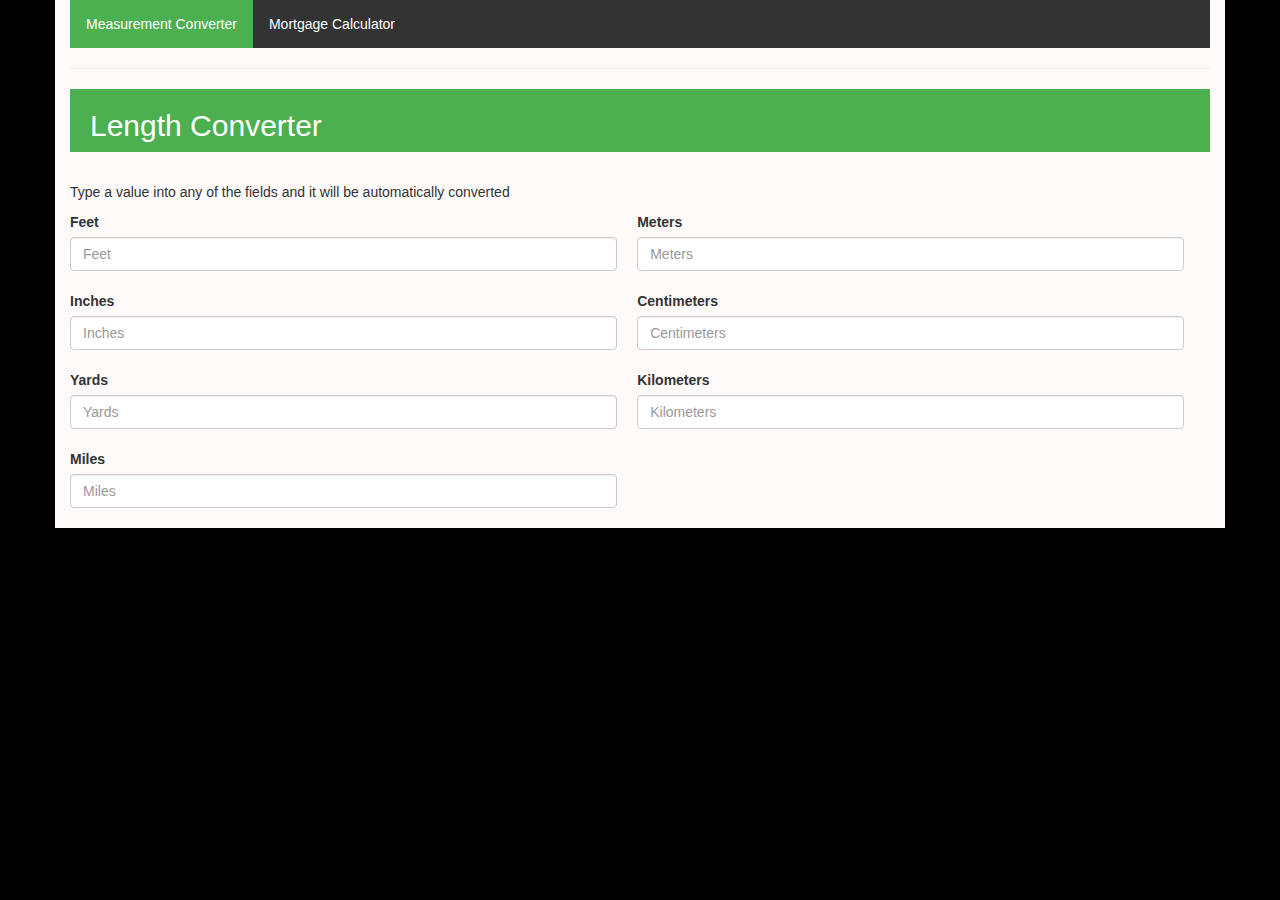
<file: Part4/html/index.html>
<!DOCTYPE html>
<html lang="en">
<head>
    <meta charset="UTF-8">
    <title>Converters</title>
    <link href="../css/index.css" rel="stylesheet" type="text/css">
    <script src="../js/lengthConverter.js"></script>
    <!-- Latest compiled and minified CSS -->
    <link rel="stylesheet" href="https://maxcdn.bootstrapcdn.com/bootstrap/3.3.7/css/bootstrap.min.css">

    <!-- jQuery library -->
    <script src="https://ajax.googleapis.com/ajax/libs/jquery/3.3.1/jquery.min.js"></script>

    <!-- Latest compiled JavaScript -->
    <script src="https://maxcdn.bootstrapcdn.com/bootstrap/3.3.7/js/bootstrap.min.js"></script>
</head>
<body>
    <div class="container">
        <ul>
            <li><a class="active" href="#home">Measurement Converter</a></li>
            <li><a href="#next">Mortgage Calculator</a></li>
        </ul>
        <hr/>

        <ul id="banner-list">
            <li><h2 id="banner">Length Converter</h2></li>
        </ul>
        <br>
        <p>Type a value into any of the fields and it will be automatically converted</p>
            <form>
                <section>
                    <div class="inputs-for-measure">
                        <label>Feet</label>
                        <input type="number" class="form-control" id="inputFeet" placeholder="Feet"
                               oninput="convert_lengths(this.id, this.value)" onchange="convert_lengths(this.id, this.value)">
                    </div>
                    <div class="inputs-for-measure">
                        <label>Meters</label>
                        <input type="number" class="form-control" id="inputMeters" placeholder="Meters"
                               oninput="convert_lengths(this.id, this.value)" onchange="convert_lengths(this.id, this.value)">
                    </div>
                </section>
                <section>
                    <div class="inputs-for-measure">
                        <label>Inches</label>
                        <input type="number" class="form-control" id="inputInches" placeholder="Inches"
                               oninput="convert_lengths(this.id, this.value)" onchange="convert_lengths(this.id, this.value)">
                    </div>
                    <div class="inputs-for-measure">
                        <label>Centimeters</label>
                        <input type="number" class="form-control" id="inputCentimeters" placeholder="Centimeters"
                               oninput="convert_lengths(this.id, this.value)" onchange="convert_lengths(this.id, this.value)">
                    </div>
                </section>
                <section>
                    <div class="inputs-for-measure">
                        <label>Yards</label>
                        <input type="number" class="form-control" id="inputYards" placeholder="Yards"
                               oninput="convert_lengths(this.id, this.value)" onchange="convert_lengths(this.id, this.value)">
                    </div>
                    <div class="inputs-for-measure">
                        <label>Kilometers</label>
                        <input type="number" class="form-control" id="inputKilo" placeholder="Kilometers"
                               oninput="convert_lengths(this.id, this.value)" onchange="convert_lengths(this.id, this.value)">
                    </div>
                </section>
                <section>
                    <div class="inputs-for-measure">
                        <label>Miles</label>
                        <input type="number" class="form-control" id="inputMiles" placeholder="Miles"
                               oninput="convert_lengths(this.id, this.value)" onchange="convert_lengths(this.id, this.value)">
                    </div>
                </section>

            </form>
    </div>
</body>
</html>
</file>
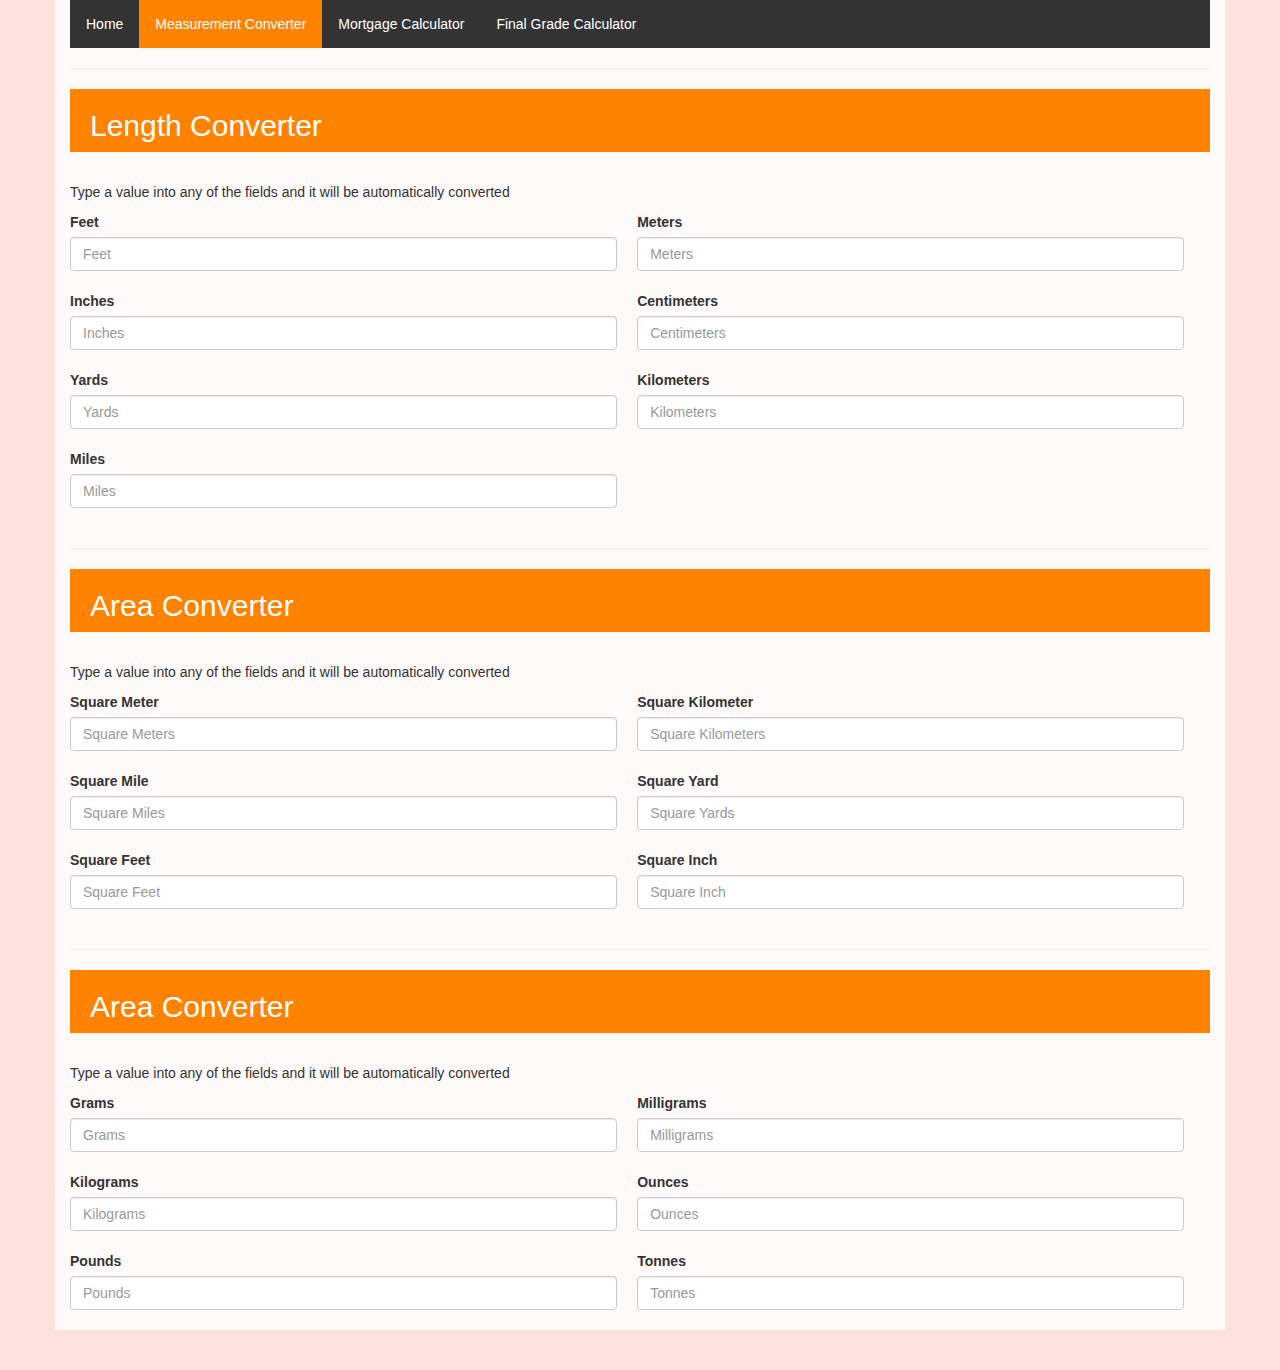
<file: Part4/html/conversion.html>
<!DOCTYPE html>
<html lang="en">
<head>
    <meta charset="UTF-8">
    <title>Converters</title>
    <link href="../css/conversion.css" rel="stylesheet" type="text/css">
    <script src="../js/lengthConverter.js"></script>
    <!-- Latest compiled and minified CSS -->
    <link rel="stylesheet" href="https://maxcdn.bootstrapcdn.com/bootstrap/3.3.7/css/bootstrap.min.css">

    <!-- jQuery library -->
    <script src="https://ajax.googleapis.com/ajax/libs/jquery/3.3.1/jquery.min.js"></script>

    <!-- Latest compiled JavaScript -->
    <script src="https://maxcdn.bootstrapcdn.com/bootstrap/3.3.7/js/bootstrap.min.js"></script>
</head>
<body>
    <div class="container">
        <!--BANNER-->
        <ul>
            <li><a href="#index">Home</a> </li>
            <li><a class="active" href="#home">Measurement Converter</a></li>
            <li><a href="#next">Mortgage Calculator</a></li>
            <li><a href="gradeCalculator.html">Final Grade Calculator</a></li>
        </ul>
        <hr/>
        <!-- Length Converter
        ***********************************************************************************
        -->
        <ul id="banner-list">
            <li><h2 id="banner">Length Converter</h2></li>
        </ul>
        <br>
        <p>Type a value into any of the fields and it will be automatically converted</p>
            <form>
                <section>
                    <div class="inputs-for-measure">
                        <label>Feet</label>
                        <input type="number" class="form-control" id="inputFeet" placeholder="Feet"
                               oninput="convert_lengths(this.id, this.value)" onchange="convert_lengths(this.id, this.value)">
                    </div>
                    <div class="inputs-for-measure">
                        <label>Meters</label>
                        <input type="number" class="form-control" id="inputMeters" placeholder="Meters"
                               oninput="convert_lengths(this.id, this.value)" onchange="convert_lengths(this.id, this.value)">
                    </div>
                </section>
                <section>
                    <div class="inputs-for-measure">
                        <label>Inches</label>
                        <input type="number" class="form-control" id="inputInches" placeholder="Inches"
                               oninput="convert_lengths(this.id, this.value)" onchange="convert_lengths(this.id, this.value)">
                    </div>
                    <div class="inputs-for-measure">
                        <label>Centimeters</label>
                        <input type="number" class="form-control" id="inputCentimeters" placeholder="Centimeters"
                               oninput="convert_lengths(this.id, this.value)" onchange="convert_lengths(this.id, this.value)">
                    </div>
                </section>
                <section>
                    <div class="inputs-for-measure">
                        <label>Yards</label>
                        <input type="number" class="form-control" id="inputYards" placeholder="Yards"
                               oninput="convert_lengths(this.id, this.value)" onchange="convert_lengths(this.id, this.value)">
                    </div>
                    <div class="inputs-for-measure">
                        <label>Kilometers</label>
                        <input type="number" class="form-control" id="inputKilo" placeholder="Kilometers"
                               oninput="convert_lengths(this.id, this.value)" onchange="convert_lengths(this.id, this.value)">
                    </div>
                </section>
                <section>
                    <div class="inputs-for-measure">
                        <label>Miles</label>
                        <input type="number" class="form-control" id="inputMiles" placeholder="Miles"
                               oninput="convert_lengths(this.id, this.value)" onchange="convert_lengths(this.id, this.value)">
                    </div>
                </section>

            </form>
    </div>
    <div class="container">
        <hr/>
        <ul id="banner-list">
            <li><h2 id="banner">Area Converter</h2></li>
        </ul>
        <br>
        <p>Type a value into any of the fields and it will be automatically converted</p>
        <section>
            <div class="inputs-for-measure">
                <label>Square Meter</label>
                <input type="number" class="form-control" id="inputSquareMeters" placeholder="Square Meters"
                       oninput="convert_area(this.id, this.value)" onchange="convert_area(this.id, this.value)">
            </div>
            <div class="inputs-for-measure">
                <label>Square Kilometer</label>
                <input type="number" class="form-control" id="inputSquareKilos" placeholder="Square Kilometers"
                       oninput="convert_area(this.id, this.value)" onchange="convert_area(this.id, this.value)">
            </div>
        </section>
        <section>
            <div class="inputs-for-measure">
                <label>Square Mile</label>
                <input type="number" class="form-control" id="inputSquareMiles" placeholder="Square Miles"
                       oninput="convert_area(this.id, this.value)" onchange="convert_area(this.id, this.value)">
            </div>
            <div class="inputs-for-measure">
                <label>Square Yard</label>
                <input type="number" class="form-control" id="inputSquareYards" placeholder="Square Yards"
                       oninput="convert_area(this.id, this.value)" onchange="convert_area(this.id, this.value)">
            </div>
        </section>
        <section>
            <div class="inputs-for-measure">
                <label>Square Feet</label>
                <input type="number" class="form-control" id="inputSquareFeet" placeholder="Square Feet"
                       oninput="convert_area(this.id, this.value)" onchange="convert_area(this.id, this.value)">
            </div>
            <div class="inputs-for-measure">
                <label>Square Inch</label>
                <input type="number" class="form-control" id="inputSquareInches" placeholder="Square Inch"
                       oninput="convert_area(this.id, this.value)" onchange="convert_area(this.id, this.value)">
            </div>
        </section>
    </div>
    <div class="container">
        <hr/>
        <ul id="banner-list">
            <li><h2 id="banner">Area Converter</h2></li>
        </ul>
        <br>
        <p>Type a value into any of the fields and it will be automatically converted</p>
        <section>
            <div class="inputs-for-measure">
                <label>Grams</label>
                <input type="number" class="form-control" id="inputGrams" placeholder="Grams"
                       oninput="convert_weight(this.id, this.value)" onchange="convert_weight(this.id, this.value)">
            </div>
            <div class="inputs-for-measure">
                <label>Milligrams</label>
                <input type="number" class="form-control" id="inputMilligrams" placeholder="Milligrams"
                       oninput="convert_weight(this.id, this.value)" onchange="convert_weight(this.id, this.value)">
            </div>
        </section>
        <section>
            <div class="inputs-for-measure">
                <label>Kilograms</label>
                <input type="number" class="form-control" id="inputKilograms" placeholder="Kilograms"
                       oninput="convert_weight(this.id, this.value)" onchange="convert_weight(this.id, this.value)">
            </div>
            <div class="inputs-for-measure">
                <label>Ounces</label>
                <input type="number" class="form-control" id="inputOunces" placeholder="Ounces"
                       oninput="convert_weight(this.id, this.value)" onchange="convert_weight(this.id, this.value)">
            </div>
        </section>
        <section>
            <div class="inputs-for-measure">
                <label>Pounds</label>
                <input type="number" class="form-control" id="inputPounds" placeholder="Pounds"
                       oninput="convert_weight(this.id, this.value)" onchange="convert_weight(this.id, this.value)">
            </div>
            <div class="inputs-for-measure">
                <label>Tonnes</label>
                <input type="number" class="form-control" id="inputTonnes" placeholder="Tonnes"
                       oninput="convert_weight(this.id, this.value)" onchange="convert_weight(this.id, this.value)">
            </div>
        </section>
    </div>
<br/>
<br/>
</body>
</html>
</file>
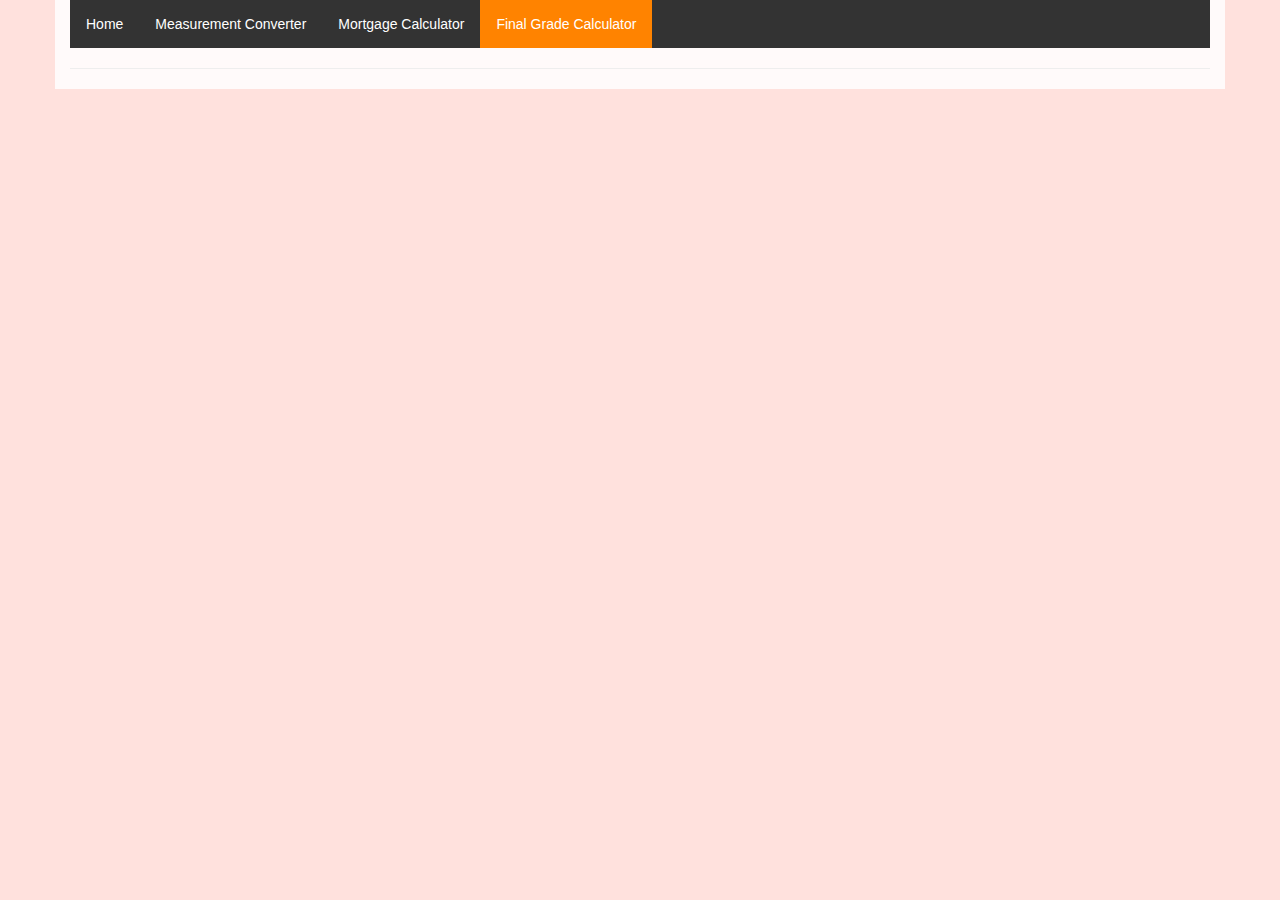
<file: Part4/html/gradeCalculator.html>
<!DOCTYPE html>
<html lang="en">
<head>
    <meta charset="UTF-8">
    <title>Grade Calculator</title>
    <link href="../css/conversion.css" rel="stylesheet" type="text/css">
    <script src="../js/lengthConverter.js"></script>
    <!-- Latest compiled and minified CSS -->
    <link rel="stylesheet" href="https://maxcdn.bootstrapcdn.com/bootstrap/3.3.7/css/bootstrap.min.css">

    <!-- jQuery library -->
    <script src="https://ajax.googleapis.com/ajax/libs/jquery/3.3.1/jquery.min.js"></script>

    <!-- Latest compiled JavaScript -->
    <script src="https://maxcdn.bootstrapcdn.com/bootstrap/3.3.7/js/bootstrap.min.js"></script>
</head>
<body>
<div class="container">
    <!--BANNER-->
    <ul>
        <li><a href="#index">Home</a> </li>
        <li><a href="#home">Measurement Converter</a></li>
        <li><a href="#next">Mortgage Calculator</a></li>
        <li><a class="active" href="gradeCalculator.html">Final Grade Calculator</a></li>
    </ul>
    <hr/>
</div>
</body>
</html>
</file>
<file: Part4/css/index.css>
ul {
    background-color: #333;
    list-style-type: none;
    margin: 0;
    padding: 0;
    overflow: hidden;
}

li {
    float: left;
}

li a{
    display: block;
    color: white;
    text-align: center;
    padding: 14px 16px;
    text-decoration: none;
}

li a:hover:not(.active){
    background-color: #111;
}
body{
    background-color: black !important;
}
.active{
    background-color: #4CAF50;
}
.container {
    background-color: #fffafa;
}
#banner-list {
    padding-left: 20px;
    color: white;
    display: block;
    font-weight: 400;
    font-family: "Segoe UI", Arial,sans-serif;
    background-color: #4CAF50;
}

.inputs-for-measure{
    float: left;
    margin-right: 20px;
    margin-bottom: 20px;
    width: 48%;
}

input, label {
    display: block;
}
</file>
<file: Part4/css/conversion.css>
ul {
    background-color: #333;
    list-style-type: none;
    margin: 0;
    padding: 0;
    overflow: hidden;
}

li {
    float: left;
}

li a{
    display: block;
    color: white;
    text-align: center;
    padding: 14px 16px;
    text-decoration: none;
}

li a:hover:not(.active){
    background-color: #111;
}
body{
    background-color: #ffe1dd !important;
}
.active{
    background-color: #ff8300;
}
.container {
    background-color: #fffafa;
}
#banner-list {
    padding-left: 20px;
    color: white;
    display: block;
    font-weight: 400;
    font-family: "Segoe UI", Arial,sans-serif;
    background-color: #ff8300;
}

.inputs-for-measure{
    float: left;
    margin-right: 20px;
    margin-bottom: 20px;
    width: 48%;
}

input, label {
    display: block;
}
</file>
